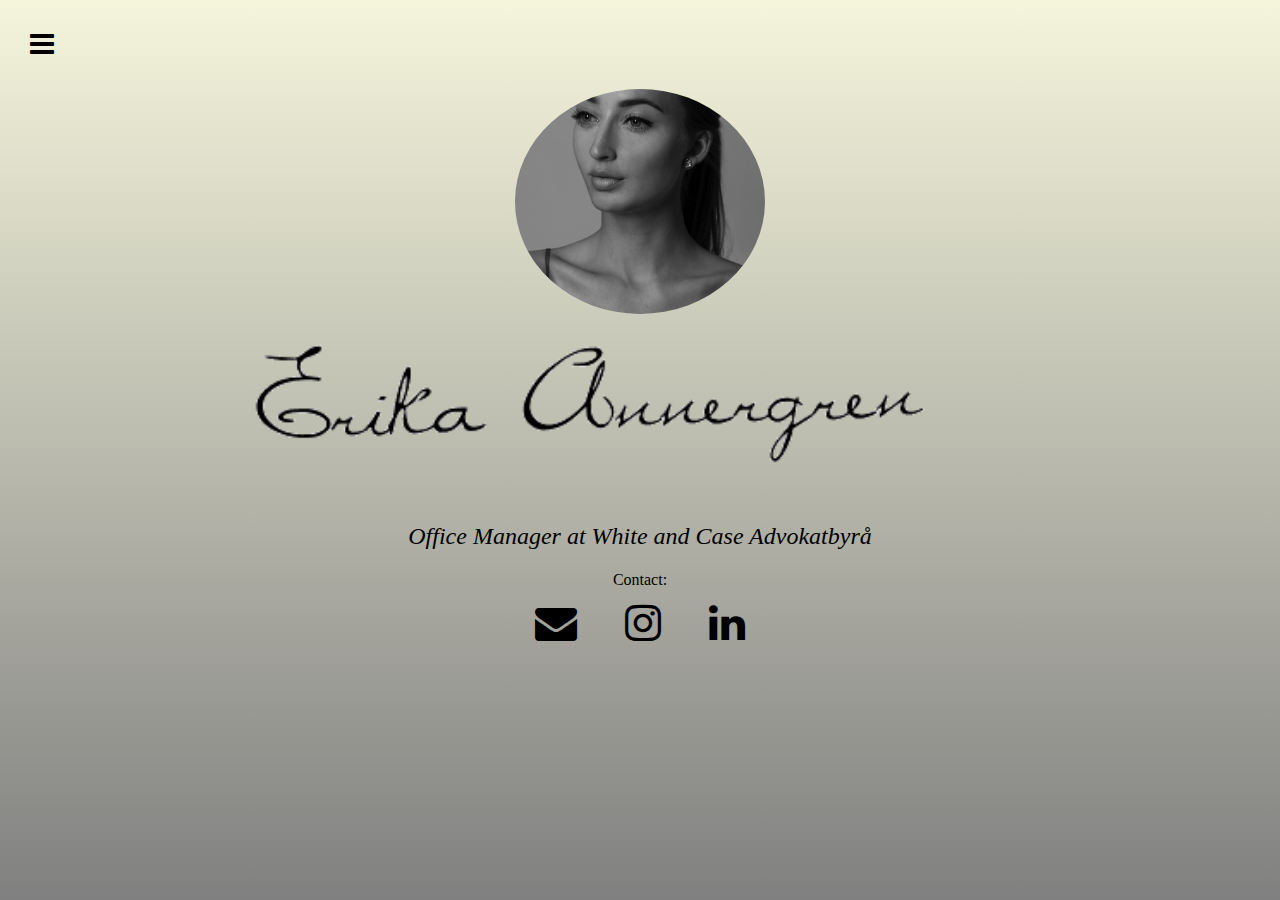
<file: index.html>
<!DOCTYPE html>
<html lang="eng">
<head>
	<meta charset="UTF-8">

	<title>Erika Annergren </title>
	<meta name="viewport" content="width=device-width, intial-scale=1, minimum-scale=1">
	<meta name="keywords" content="Erika Annergren, portfolio">
	<link rel="stylesheet" type="text/css" href="normalize.css">
	<link rel="stylesheet" href="https://maxcdn.bootstrapcdn.com/bootstrap/3.3.7/css/bootstrap.min.css">
	<link rel="stylesheet" href="https://maxcdn.bootstrapcdn.com/font-awesome/4.7.0/css/font-awesome.min.css">
	<link rel="stylesheet" type="text/css" href="style.css">

</head>

<body>

	<div id="js-nav" class="nav">

	<nav> 
		<div class="navtext">
		<li><a href="https://erikaannergren.github.io/">Homepage</a></li>

		<li><a href="about.html">About me</a></li>
		</div>

	</nav>	
		
	</div>
		

		<div id="js-wrapper" class="navicon">

			<a href="#" id="js-menu">
			<i class="fa fa-2x fa-bars" aria-hidden="true"></i></a>
		</div>

	<div class="wrapper">
		<div>
			<img class="img-circle" src="erika.jpg"/>
		</div> 

		<div> 
			<img class="signature" src="signature.jpg"/>
		</div>

		<div> 
			<h2 class="fontstyle">Office Manager at White and Case Advokatbyrå</h2>
		</div>

		<div class="space">


			<p>Contact:</p>

			<a href="mailto:erikaannergren@yhotmail.com">
			<i class="fa fa-3x fa-envelope" aria-hidden="true"></i></a>

			<!-- <a href="https://www.phoodster.com/"> -->
				<!-- <img class="socialmediaimage" src="phoodster.jpg"/> -->
			<!-- </a> -->

			<a href="https://www.instagram.com/eannergren/">
				<i class="fa fa-3x fa-instagram" aria-hidden="true"></i>
			</a>

			<!-- <a href="https://www.facebook.com/erika.annergren/"> -->
				<!-- <img class="socialmediaimage" src="fb.jpg"/> -->
			<!-- </a> -->

			<a href="https://se.linkedin.com/in/erika-annergren-6424b9114"/> 
			<i class="fa fa-3x fa-linkedin" aria-hidden="true"></i>
			</a> 

			<!-- <a href="https://se.dogbuddy.com/hundvakt-stockholm/glad-karleksfull-hundpassare-i-stockholm/269926"/> -->
				<!-- <img class="socialmediaimage" src="dogbuddy.jpg"/> -->
			<!-- </a> -->
		
		<script src="script.js" type="text/javascript"></script>	
	</div>

</body>
</html>
</file>
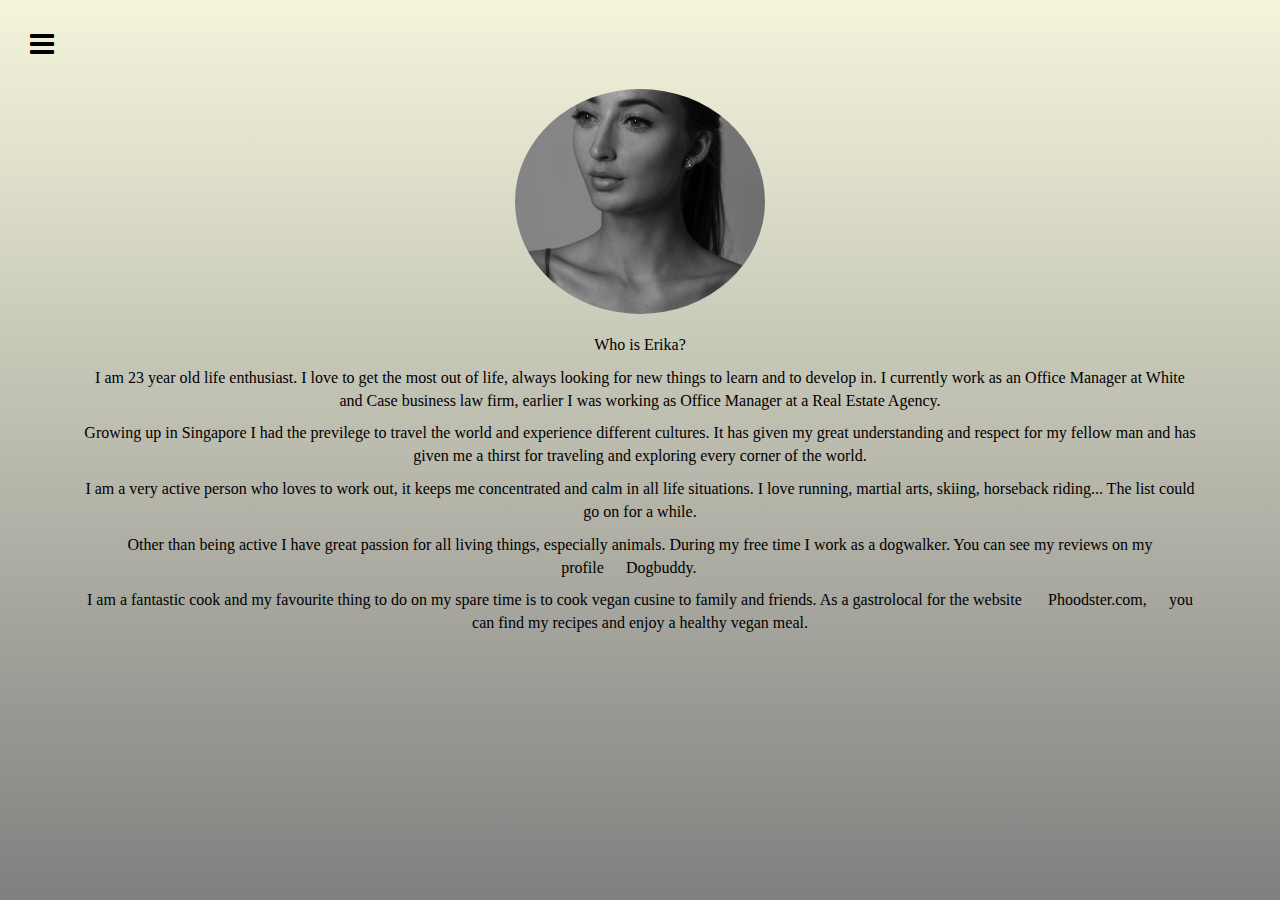
<file: about.html>
<!DOCTYPE html>
<html lang="eng">
<head>
	<meta charset="UTF-8">

	<title>Erika Annergren </title>
	<meta name="viewport" content="width=device-width, intial-scale=1, minimum-scale=1">
	<meta name="keywords" content="Erika Annergren, portfolio">
	<link rel="stylesheet" type="text/css" href="normalize.css">
	<link rel="stylesheet" href="https://maxcdn.bootstrapcdn.com/bootstrap/3.3.7/css/bootstrap.min.css">
	<link rel="stylesheet" href="https://maxcdn.bootstrapcdn.com/font-awesome/4.7.0/css/font-awesome.min.css">
	<link rel="stylesheet" type="text/css" href="style.css">

</head>

<body>

	<div id="js-nav" class="nav">

	<nav> 
		<div class="navtext">
		<li><a href="https://erikaannergren.github.io/">Homepage</a></li>

		<li><a href="about.html">About me</a></li>
		</div>

	</nav>	
		
	</div>

		<div id="js-wrapper" class="navicon">
			<a href="#" id="js-menu">
			<i class="fa fa-2x fa-bars" aria-hidden="true"></i></a>
		</div>

	<div class="wrapper">
		<div>
			<img class="img-circle" src="erika.jpg"/>
		</div> 

		<div class="space">
			<p> Who is Erika? </p>

			<p>I am 23 year old life enthusiast. I love to get the most out of life, always looking for new things to learn and to develop in.
			I currently work as an Office Manager at White and Case business law firm, earlier I was working as Office Manager at a Real Estate Agency. </p>

			<p>Growing up in Singapore I had the previlege to travel the world and experience different cultures. It has given my great understanding and respect for my fellow man and has given me a thirst for traveling and exploring every corner of the world.
			</p>

			<p>I am a very active person who loves to work out, it keeps me concentrated and calm in all life situations. I love running, martial arts, skiing, horseback riding... The list could go on for a while.
			</p>  

			<p>
			Other than being active I have great passion for all living things, especially animals. During my free time I work as a dogwalker. You can see my reviews on my profile<a href="https://se.dogbuddy.com/hundvakt-stockholm/glad-karleksfull-hundpassare-i-stockholm/269926">Dogbuddy.</a> 
			</p>
			
			<p>I am a fantastic cook and my favourite thing to do on my spare time is to cook vegan cusine to family and friends. As a gastrolocal for the website <a href="https://www.phoodster.com/gastrolocals">Phoodster.com,</a>you can find my recipes and enjoy a healthy vegan meal.    
			</p> 

		</div>
		
		<script src="script.js" type="text/javascript"></script>	
	</div>

</body>
</html>
</file>
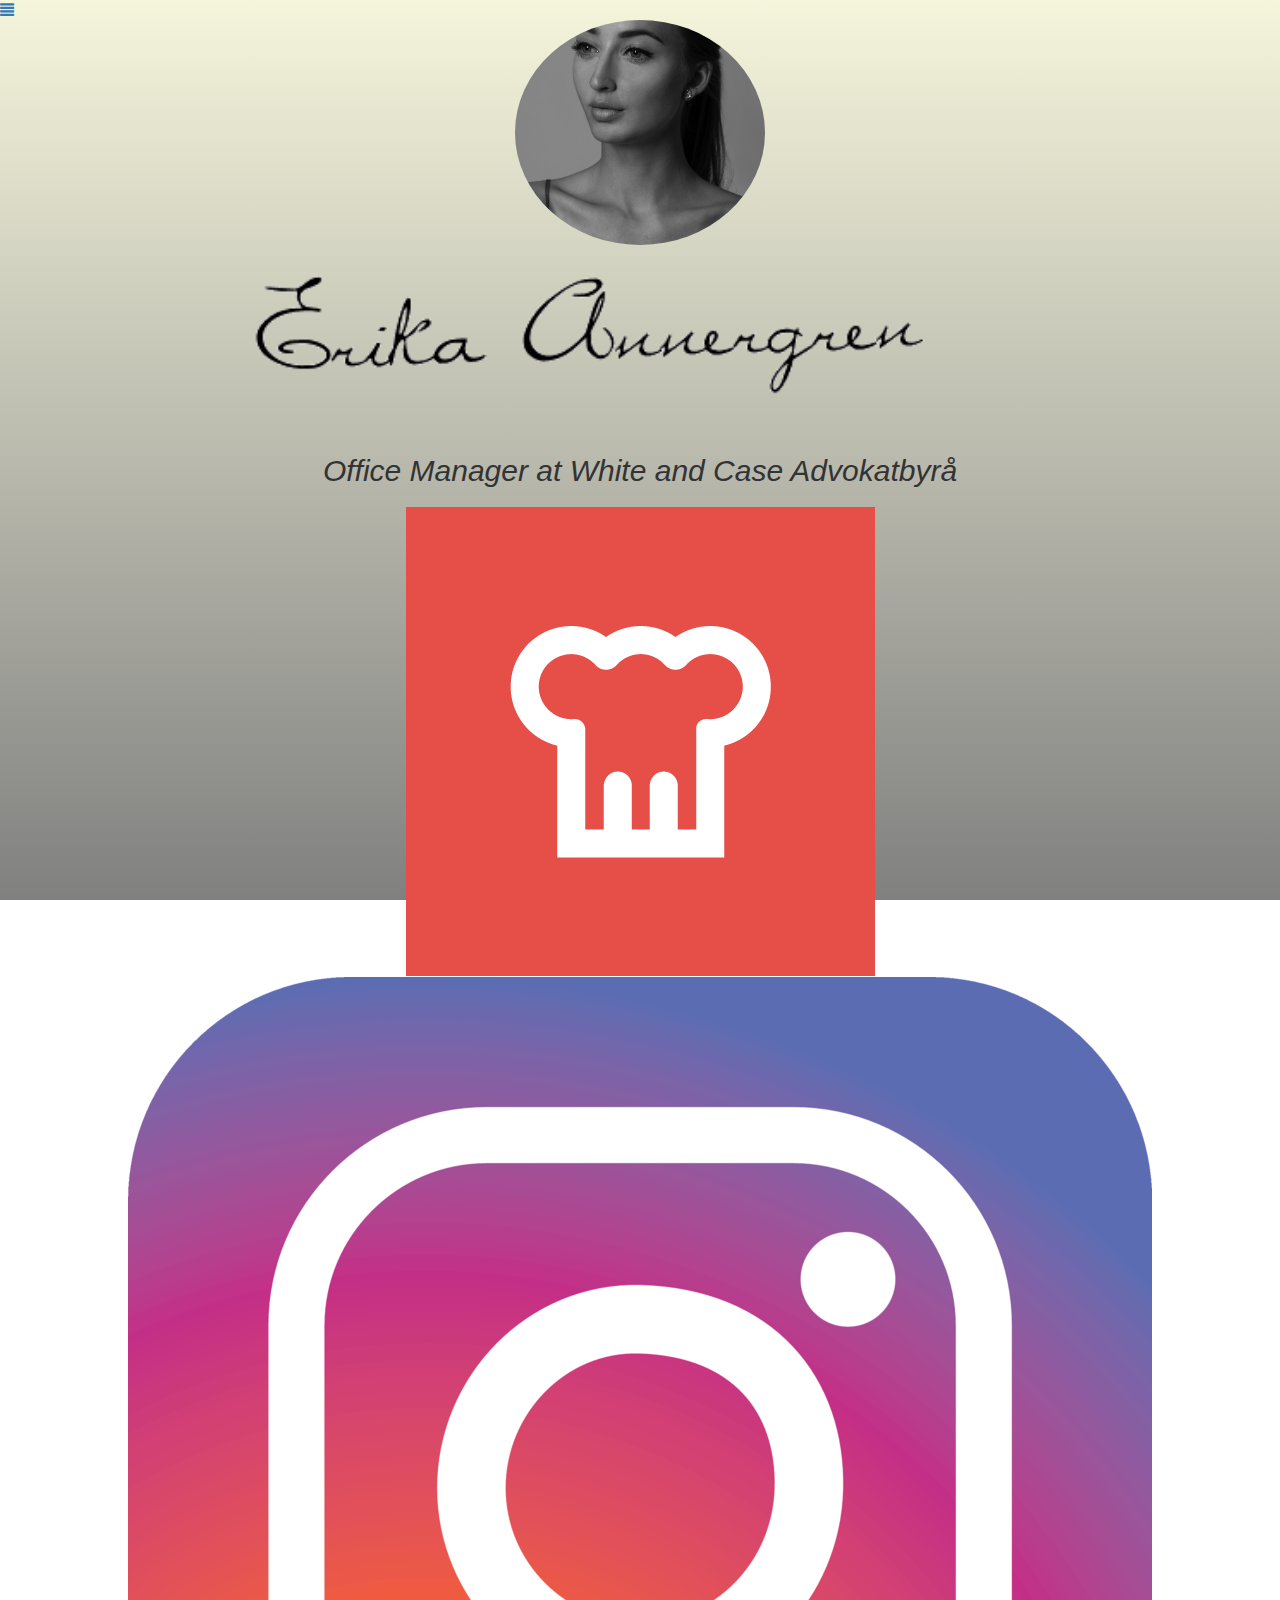
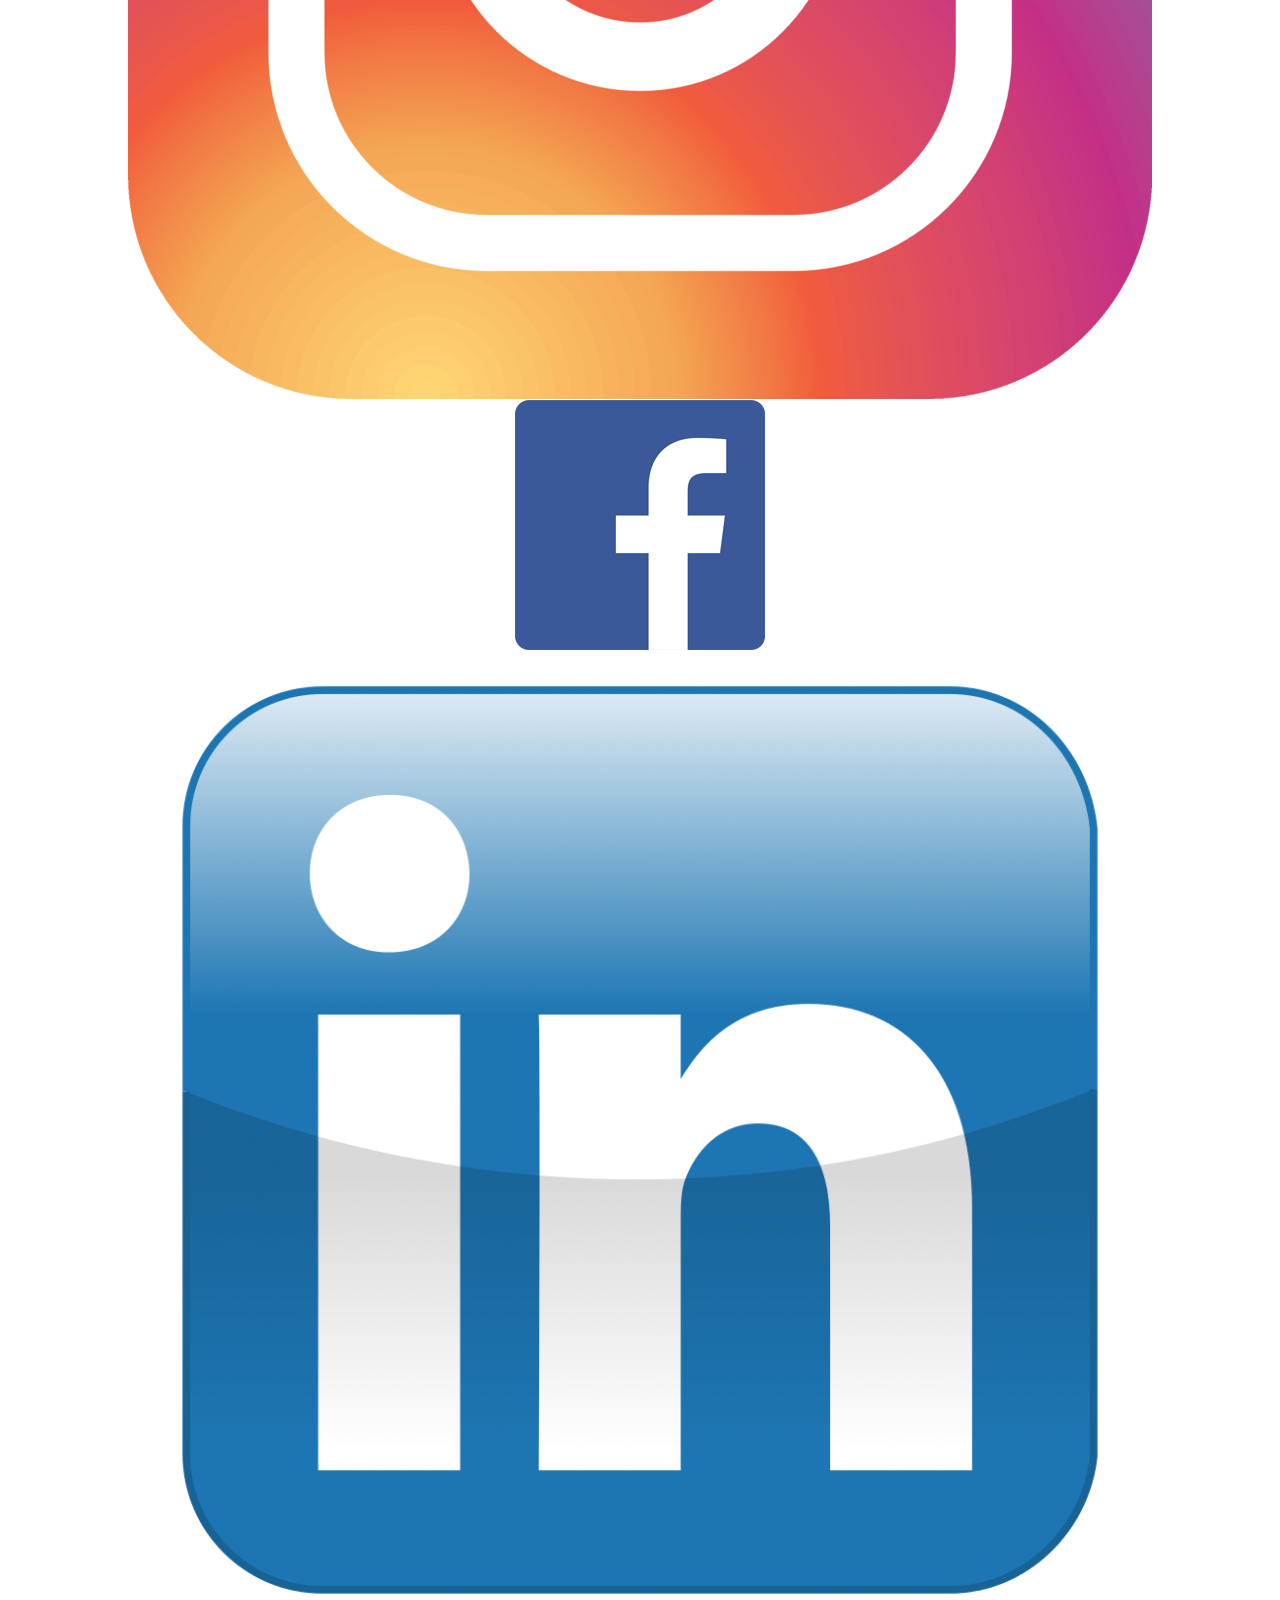
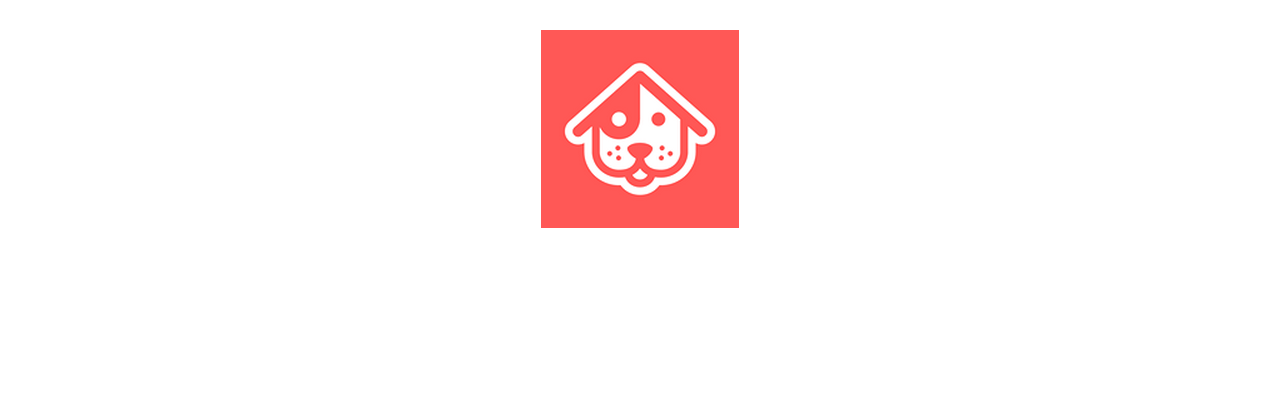
<file: index2.html>
<!DOCTYPE html>
<html lang="eng">
<head>
	<meta charset="UTF-8">

	<title>Erika Annergren</title>
	<meta name="viewport" content="width=device-width, intial-scale=1, minimum-scale=1">
	<meta name="keywords" content="Erika Annergren, portfolio">
	<link rel="stylesheet" type="text/css" href="normalize.css">
	<link rel="stylesheet" type="text/css" href="style.css">
	<link rel="stylesheet" href="https://maxcdn.bootstrapcdn.com/bootstrap/3.3.7/css/bootstrap.min.css"> 

</head>

<body>

		<div id="js-nav" class="nav"></div>
		<div id="js-wrapper">
			<a href="#" id="js-menu"><span class="glyphicon glyphicon-align-justify" aria-hidden="true"></span></a>
		</div>

		<div class="wrapper">
			<div>
				<img class="img-circle" src="erika.jpg"/>
			</div> 

			<div> 
				<img class="signature" src="signature.jpg"/>
			</div>

			<div> 
				<h2 class="fontstyle">Office Manager at White and Case Advokatbyrå</h2>
			</div>

			<div class="space">
				<a href="https://www.phoodster.com/">
					<img class="socialmediaimage" src="phoodster.jpg"/>
				</a>

				<a href="https://www.instagram.com/eannergren/">
					<img class="socialmediaimage" src="ig.jpg"/>
				</a>

				<a href="https://www.facebook.com/erika.annergren/">
					<img class="socialmediaimage" src="fb.jpg"/>
				</a>

				<a href="https://se.linkedin.com/in/erika-annergren-6424b9114"/> 
					<img class="socialmediaimage" src="linkedin.jpg"/>
				</a> 

				<a href="https://se.dogbuddy.com/hundvakt-stockholm/glad-karleksfull-hundpassare-i-stockholm/269926"/>
					<img class="socialmediaimage" src="dogbuddy.jpg"/>
				</a>
			</div>

			<!-- LightWidget WIDGET -->
			<script src="http://www.lightwidget.com/widgets/lightwidget.js"></script>
			<iframe src="http://www.lightwidget.com/widgets/d8495d4eb1e75aa59125c73c4ecab327.html" scrolling="no" allowtransparency="true" class="lightwidget-widget" style="width: 100%; height: 100%; border: 0; overflow: hidden;">	
			</iframe>

		</div>

		<script src="script.js" type="text/javascript"></script>
</body>
</html>
</file>
<file: style.css>
/*Header text färg och storlek*/
body{
	background: -webkit-linear-gradient(##F5F5DC,#808080); /* For Safari 5.1 to 6.0 */
    background: -o-linear-gradient(#F5F5DC,#808080); /* For Opera 11.1 to 12.0 */
    background: -moz-linear-gradient(#F5F5DC,#808080); /* For Firefox 3.6 to 15 */
    background: linear-gradient(#F5F5DC,#808080); /* Standard syntax (must be last) */
    background-attachment: fixed;
    background-repeat: no-repeat;
}

.show-menu {
	transform: translateX(340px);
}

.nav.visible {
	display: block;
}

.nav {
	width: 340px;
	height: 100%;
	background: #808080;
	color: #ffffff;
	position: absolute;
	top: 0;
	left: 0;
	display: none;
	padding: 20px;
}
.navtext{
	margin-top:50%;
	padding:10%;
	text-align: center;
	font-size: 24px;
}

.navicon{
	margin:30px;
	
}

.navicon a{
	color:#000000;

}

.navicon a:hover{
	color:lightgrey;
}

.nav a{
	color:#ffffff;
}

.wrapper{
	width:90%;
	margin: 0 auto;
	text-align: center;
}
.space{
	margin:20px;
}

.img-circle{
    border-radius: 50%;
    width: 250px;
}

.signature{
	width: 70%;
}

h2{
	color: #000000;
	font-size: 24px;
	font-family: "Times New Romas", Times, serif;
}

.fontstyle{
	font-style: italic;
}

p {
	color: #000000;
	font-size: 16px;
	font-family:"Times New Roman", Times, serif;
}

a {
	text-transform: none;
	text-decoration: none;
}
.space a{
	color:#000000;
	margin-top: 5%;
	margin: 2%;
}
.space a:hover{
	color:lightgrey;
	margin-top: 5%;
	margin: 2%;
}

@media only screen and (min-width:760px) {
	.description-block{
		width: 50%;
		font-size: 16px;
	}
}
</file>
